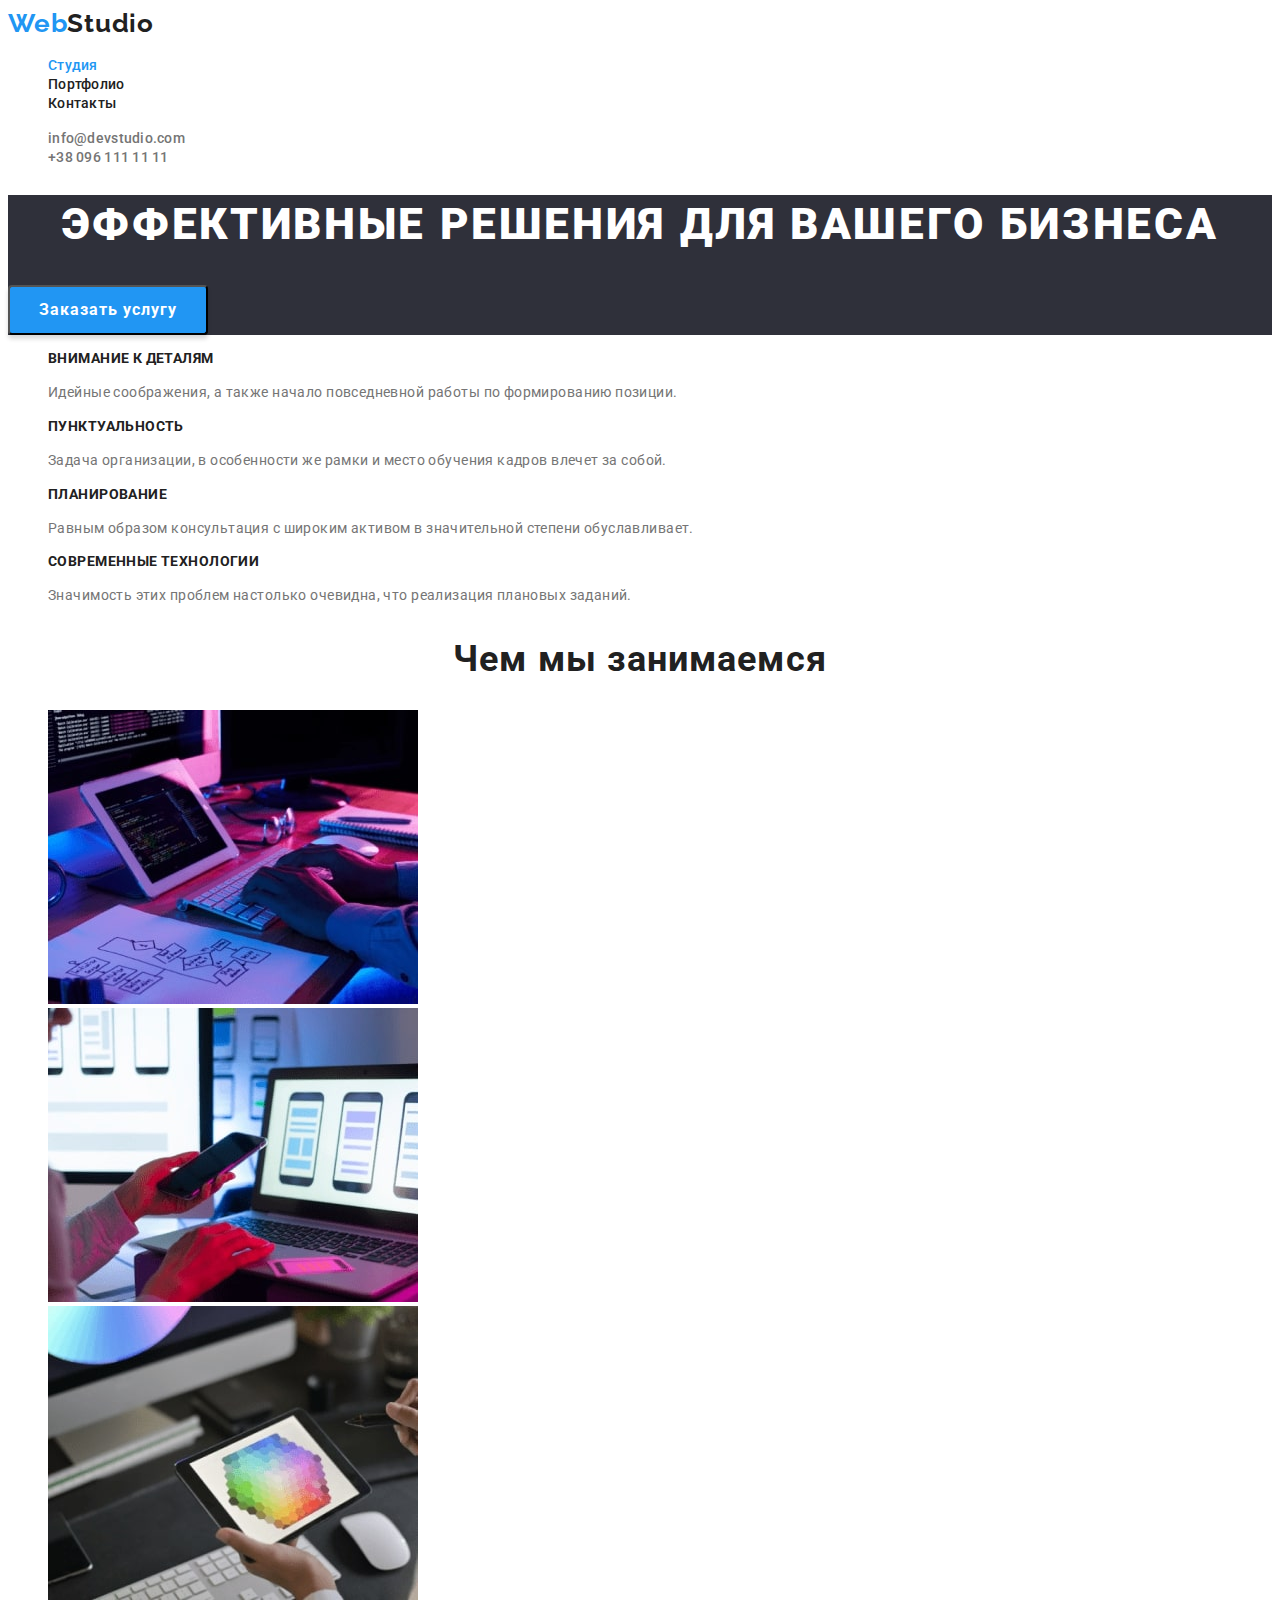
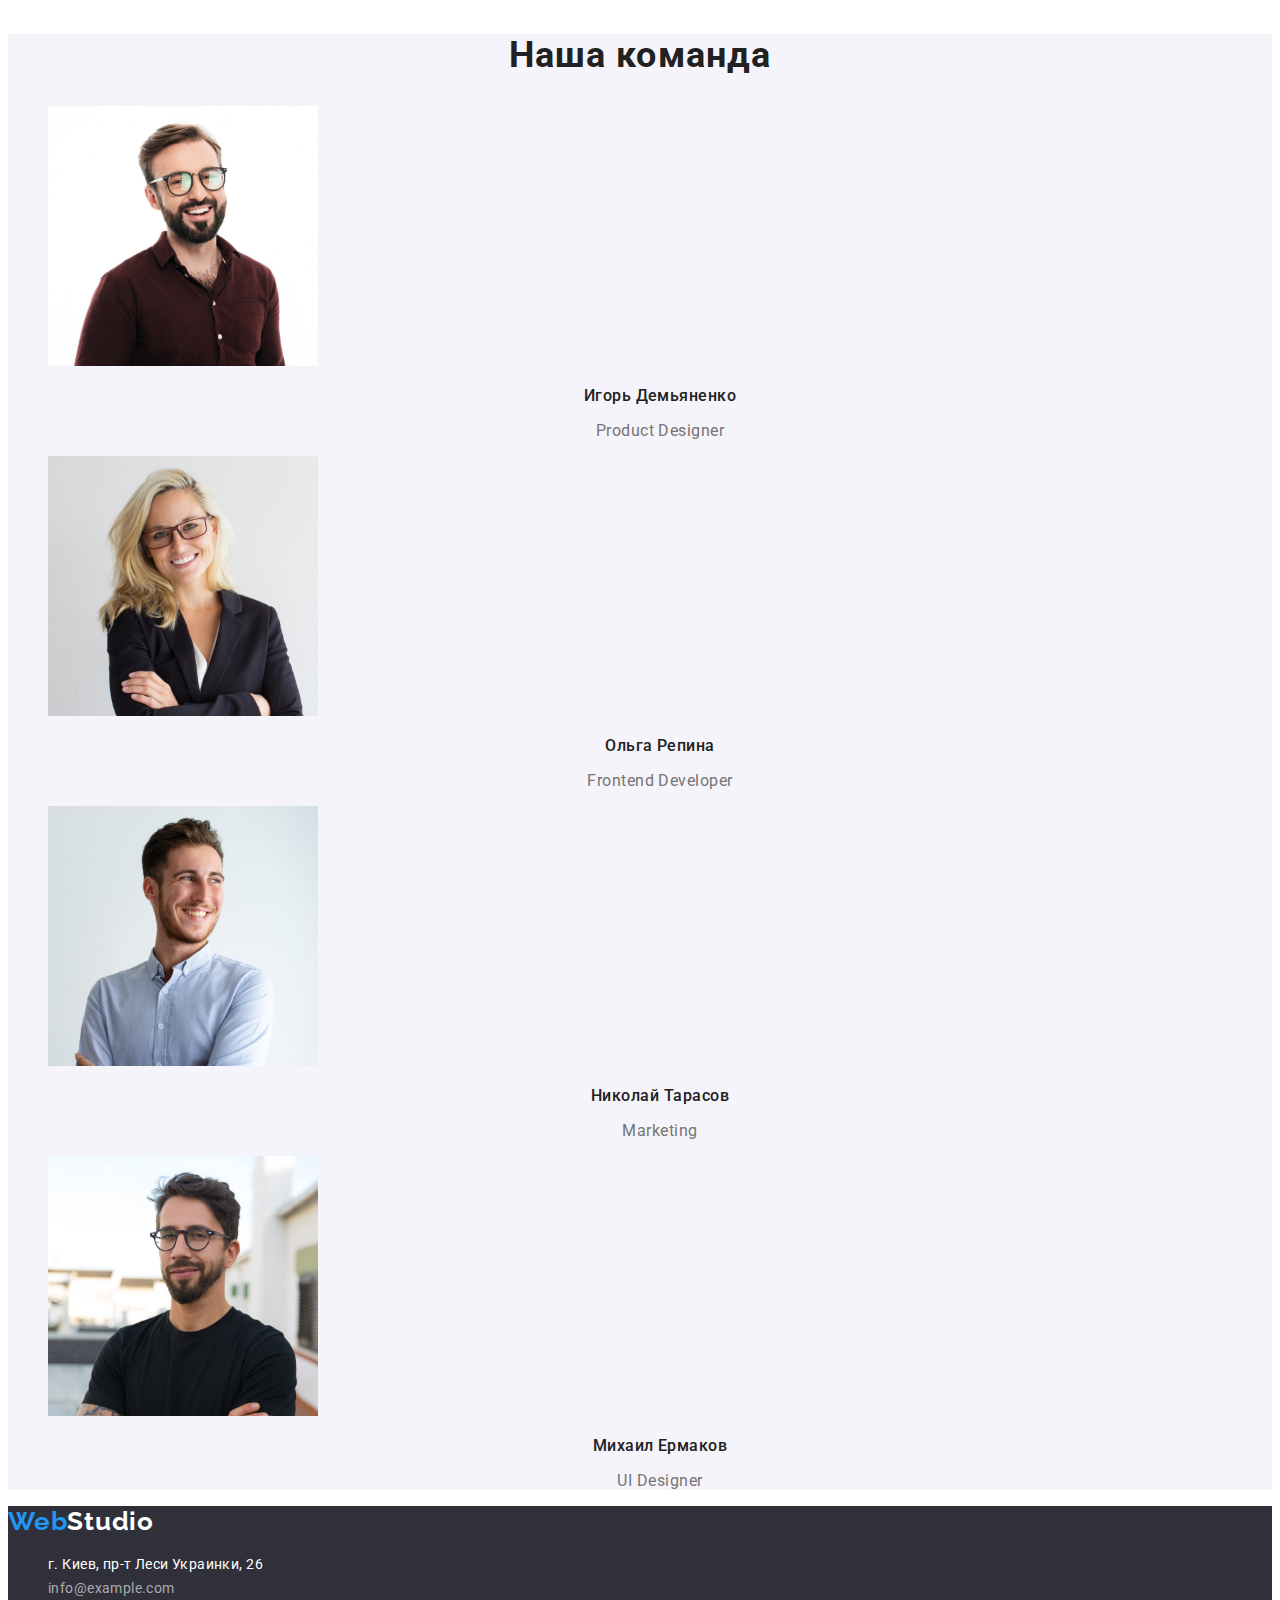
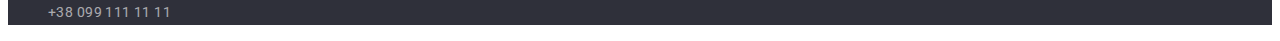
<file: index.html>
<!DOCTYPE html>
<html lang="ru">
<head>
    <meta charset="UTF-8">
    <meta http-equiv="X-UA-Compatible" content="IE=edge">
    <meta name="viewport" content="width=device-width, initial-scale=1.0">
    <title>Homework</title>
    <link rel="stylesheet" href="./css/styles.css">
    <link rel="preconnect" href="https://fonts.googleapis.com">
    <link rel="preconnect" href="https://fonts.gstatic.com" crossorigin>
    <link href="https://fonts.googleapis.com/css2?family=Raleway:wght@700&family=Roboto:wght@400;500;700;900&display=swap" rel="stylesheet">
</head>
<body>
    <header class="header">
        <nav class="header-navigation">
            <a href="./index.html" lang="en" class="header-logo link"><span class="logo-blue">Web</span>Studio</a>
            <ul class="header-list list">
                <li class="header-item"><a href="./index.html" class="carrent link">Студия</a></li>
                <li class="header-item"><a href="./porfolio.html" class="header-link link">Портфолио</a></li>
                <li class="header-item"><a href="" class="header-link link">Контакты</a></li>
            </ul>
        </nav>
        <ul class="header-contac list">
            <li class="header-item"><a href="mailto:info@devstudio.com" class="header-contact-link link">info@devstudio.com</a></li>
            <li class="header-item"><a href="tel:+380961111111" class="header-contact-link link">+38 096 111 11 11</a></li>
        </ul>
    </header>
    <main>
        <section class="main-top">
            <h1 class="main-top-title">Эффективные решения для вашего бизнеса</h1>
            <button type="button" class="main-top-btn">Заказать услугу</button>
        </section>
        <section class="main-middle">
            <h2 class="visually-hidden">Наши преимущества</h2>
            <ul class="main-middle-list list">
                <li class="main-middle-item">
                    <h3 class="main-middle-subtitle">Внимание к деталям</h3>
                    <p class="main-middle-text">Идейные соображения, а также начало повседневной работы по формированию позиции.</p>
                </li>
                <li class="main-middle-item">
                    <h3 class="main-middle-subtitle">Пунктуальность</h3>
                    <p class="main-middle-text">Задача организации, в особенности же рамки и место обучения кадров влечет за собой.</p>
                </li>
                <li class="main-middle-item">
                    <h3 class="main-middle-subtitle">Планирование</h3>
                    <p class="main-middle-text">Равным образом консультация с широким активом в значительной степени обуславливает.</p>
                </li>
                <li class="main-middle-item">
                    <h3 class="main-middle-subtitle">Современные технологии</h3>
                    <p class="main-middle-text">Значимость этих проблем настолько очевидна, что реализация плановых заданий.</p>
                </li>
            </ul>
        </section>
        <section class="main-bottom">
            <h2 class="main-bottom-title">Чем мы занимаемся</h2>
            <ul class="main-bottom-list list">
                <li class="main-bottom-item"><img src="./img/img1.jpg" alt="фото1" width="370"></li>
                <li class="main-bottom-item"><img src="./img/img2.jpg" alt="фото2" width="370"></li>
                <li class="main-bottom-item"><img src="./img/img3.jpg" alt="фото3" width="370"></li>
            </ul>
        </section>
        <section class="main-team">
            <h2 class="main-team-title">Наша команда</h2>
            <ul class="main-team-list list">
                <li class="main-team-item">
                    <img src="./img/team1.jpg" alt="Игорь" width="270" height="260">
                    <h3 class="main-team-subtitle">Игорь Демьяненко</h3>
                    <p lang="en" class="main-team-text">Product Designer</p>
                </li>
                <li class="main-team-item">
                    <img src="./img/team2.jpg" alt="Ольга" width="270" height="260">
                    <h3 class="main-team-subtitle">Ольга Репина</h3>
                    <p lang="en" class="main-team-text">Frontend Developer</p>
                </li>
                <li class="main-team-item">
                    <img src="./img/team3.jpg" alt="Николай" width="270" height="260">
                    <h3 class="main-team-subtitle">Николай Тарасов</h3>
                    <p lang="en" class="main-team-text">Marketing</p>
                </li>
                <li class="main-team-item">
                    <img src="./img/team4.jpg" alt="Михаил" width="270" height="260">
                    <h3 class="main-team-subtitle">Михаил Ермаков</h3>
                    <p lang="en" class="main-team-text">UI Designer</p>
                </li>
            </ul>
        </section>
    </main>
    <footer class="footer">
        <a href="./index.html" lang="en" class="footer-logo link"><span class="logo-blue">Web</span>Studio</a>
        <address class="footer-contact">
            <ul class="footer-list list">
                <li class="footer-item"><a href="https://goo.gl/maps/yEvGbfJX8SfxPYc27" target="_blank" rel="noopener noindex nofollow" class="footer-address link">г. Киев, пр-т Леси Украинки, 26</a></li>
                <li class="footer-item"><a href="mailto:info@example.com" class="footer-link link">info@example.com</a></li>
                <li class="footer-item"><a href="tel:+380991111111" class="footer-link link">+38 099 111 11 11</a></li>
            </ul>
        </address>
    </footer>
</body>
</html>
</file>
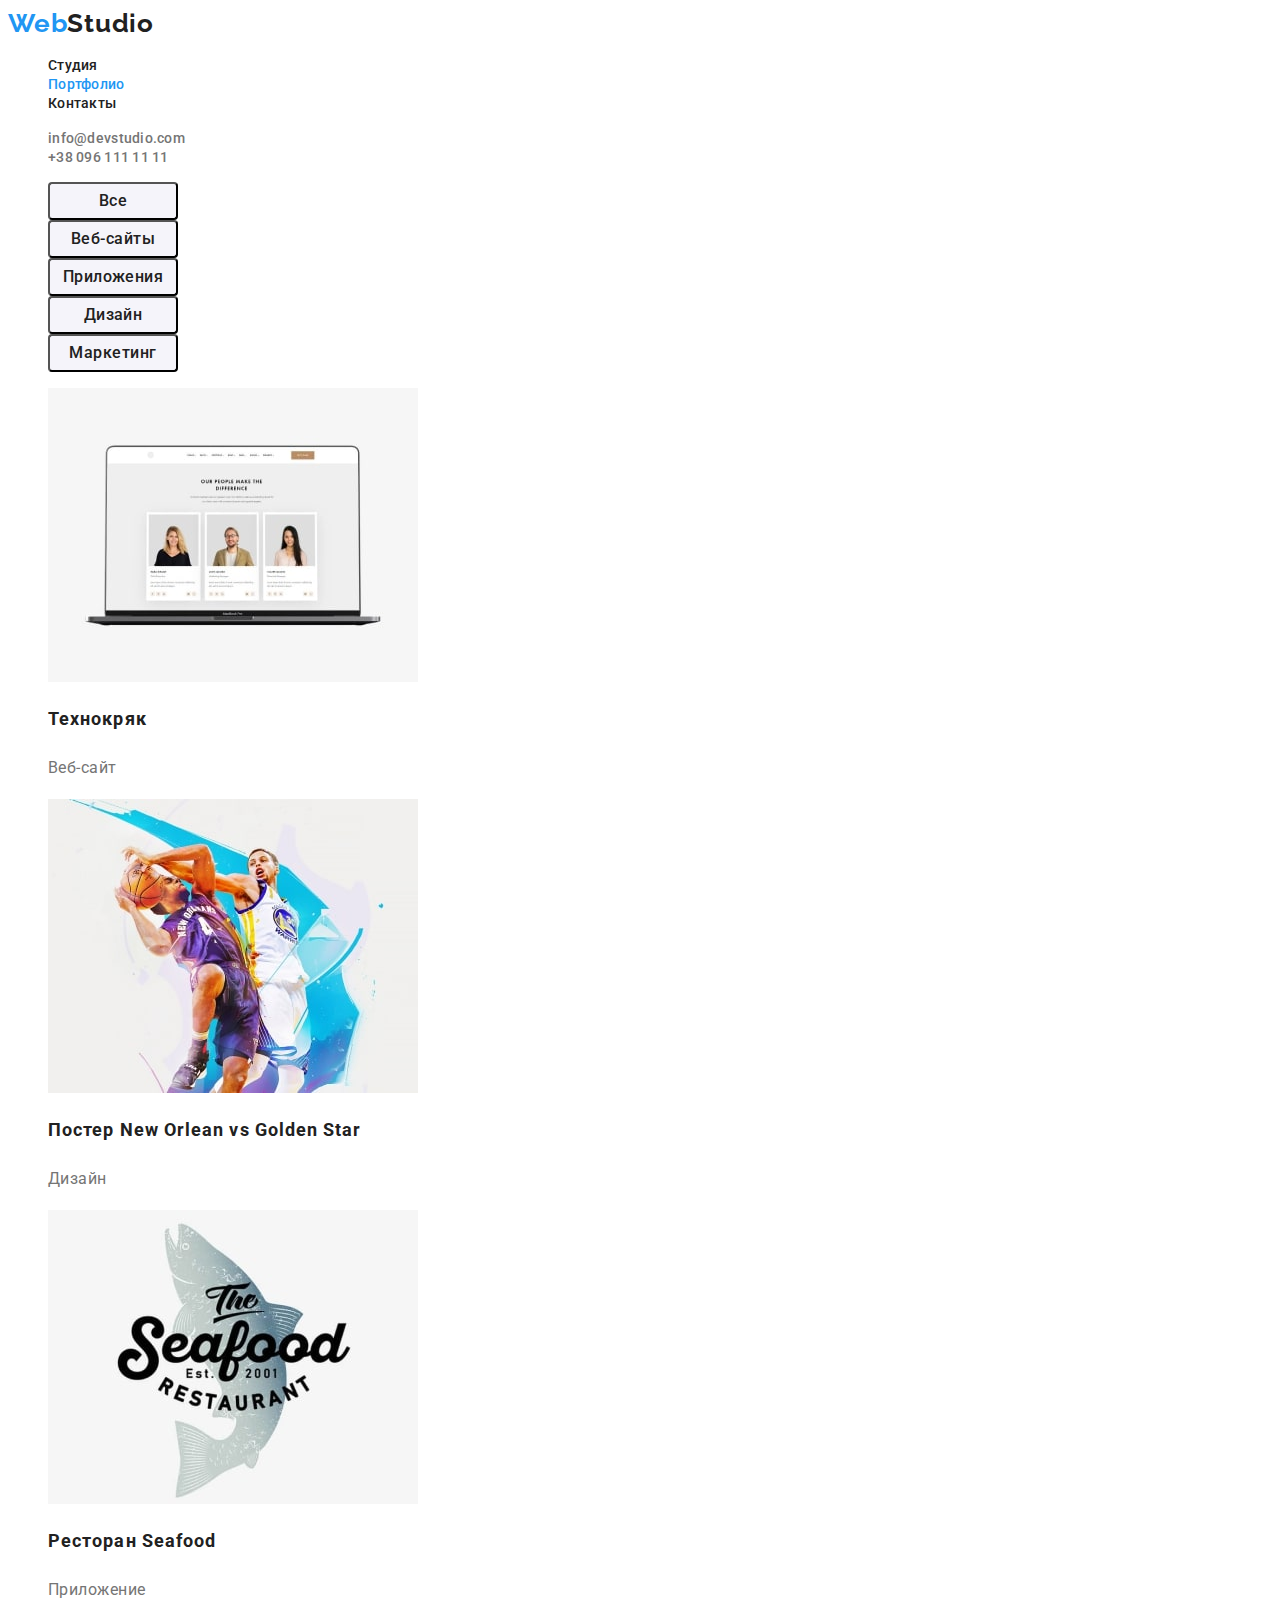
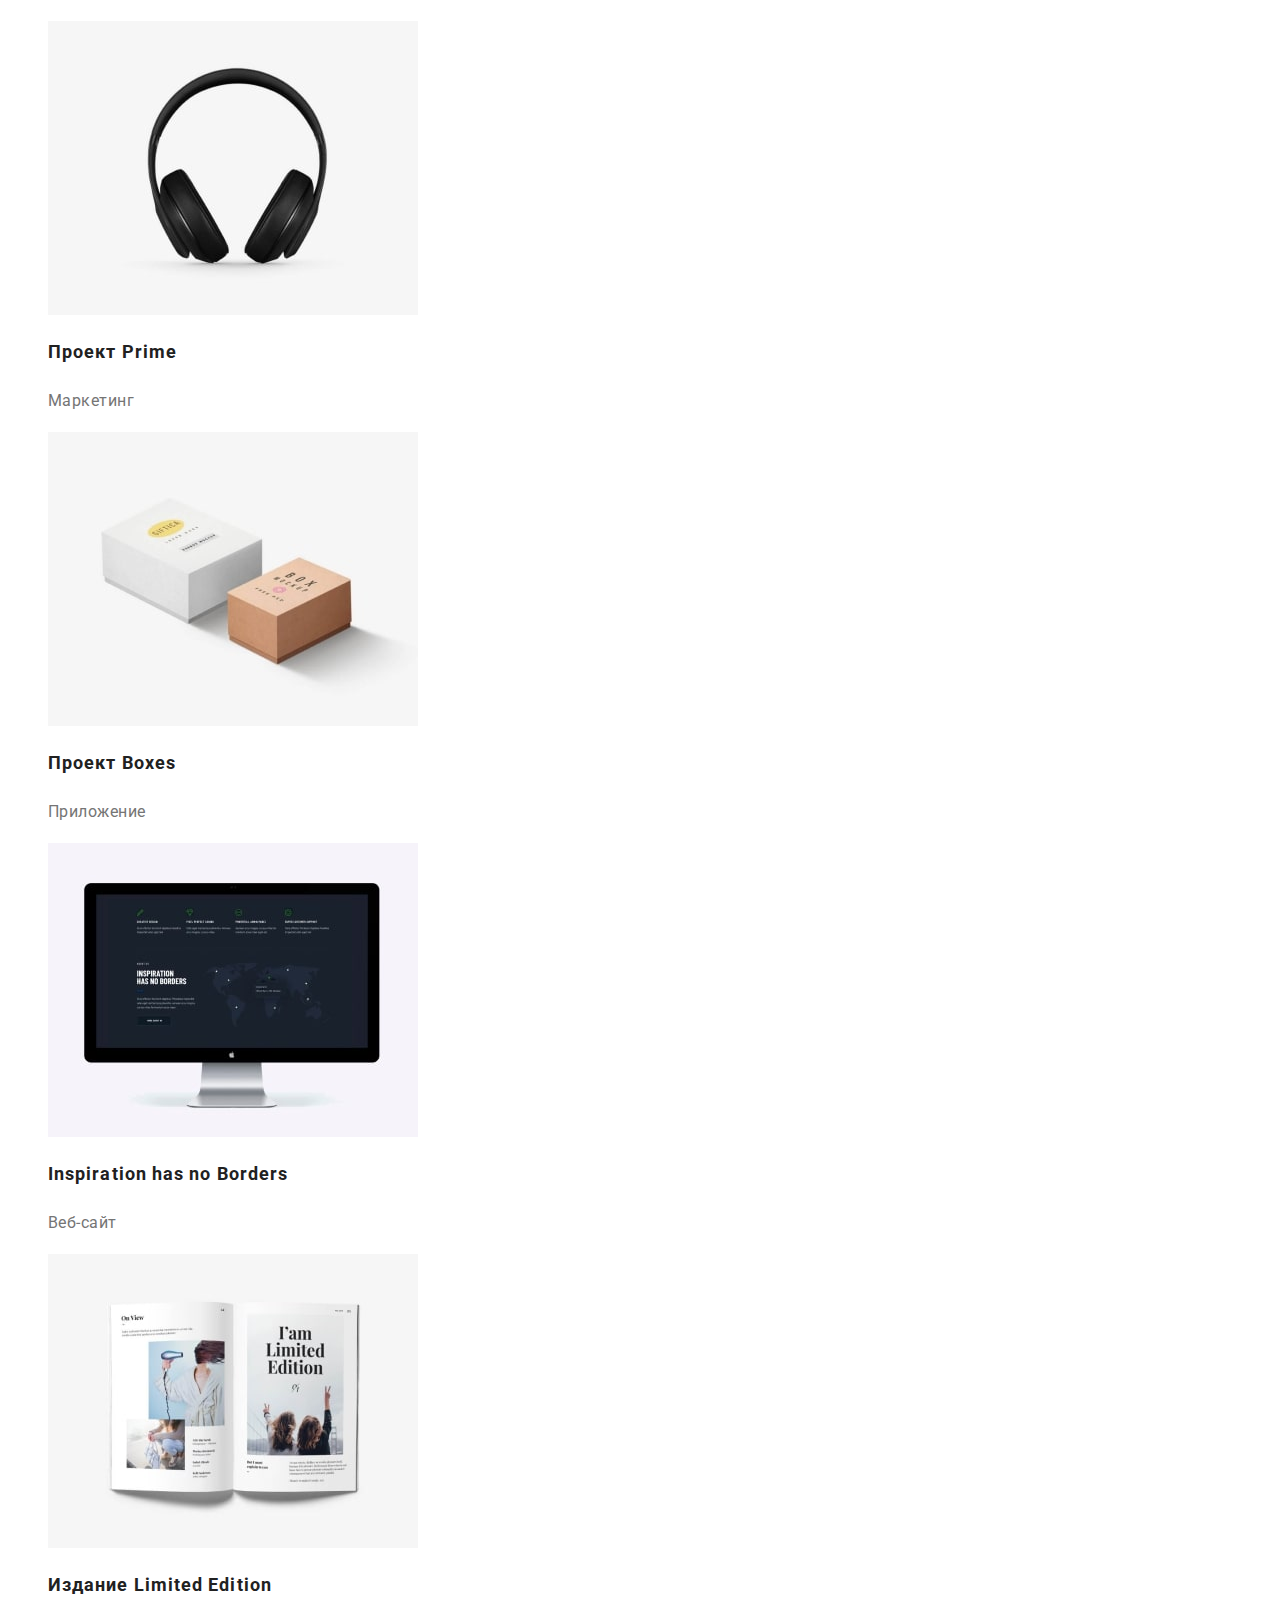
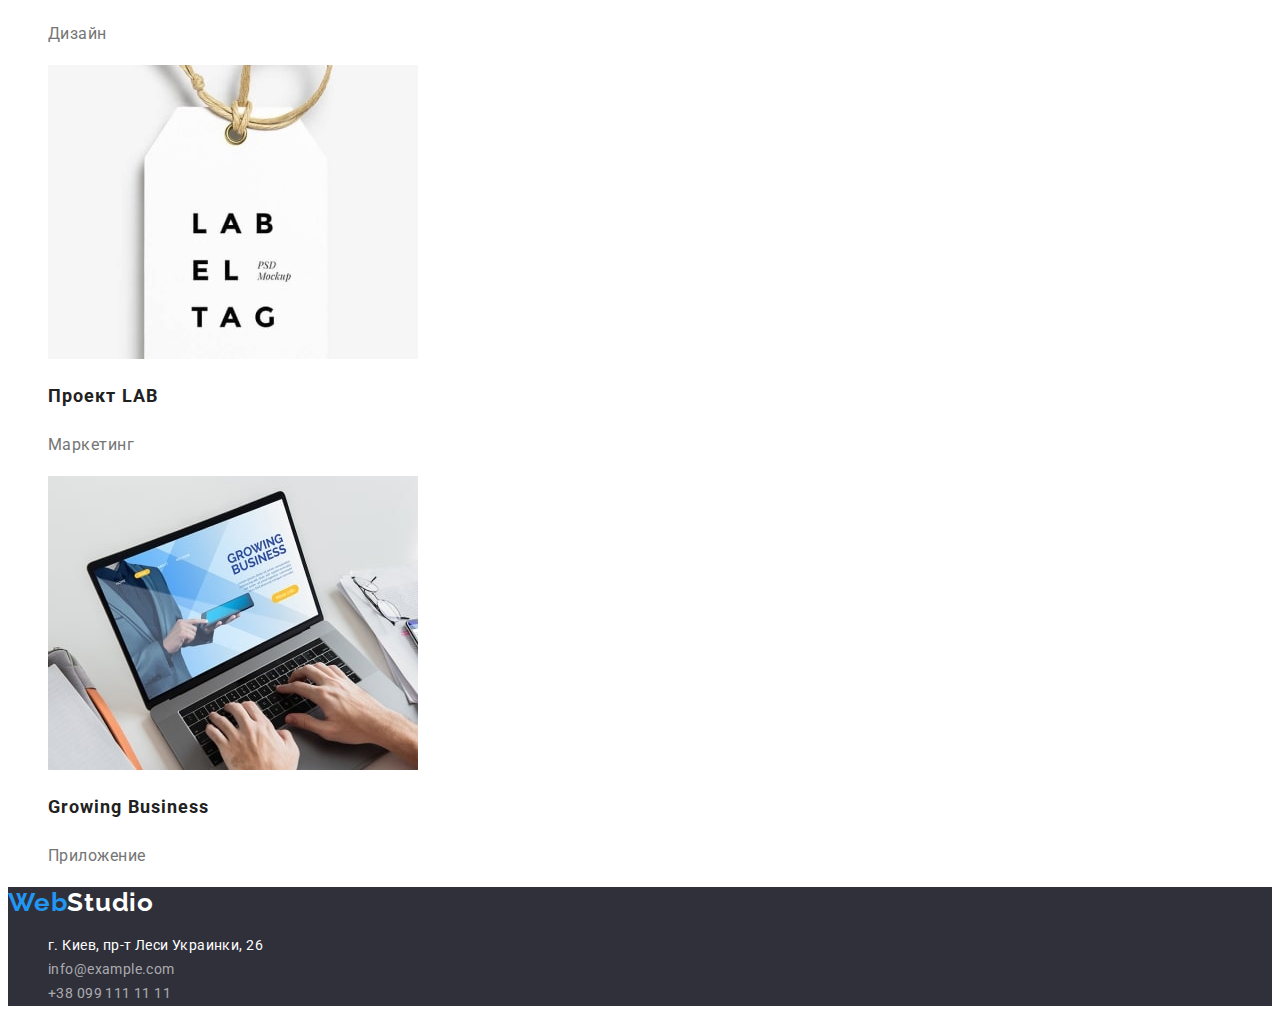
<file: porfolio.html>
<!DOCTYPE html>
<html lang="ru">
<head>
    <meta charset="UTF-8">
    <meta http-equiv="X-UA-Compatible" content="IE=edge">
    <meta name="viewport" content="width=device-width, initial-scale=1.0">
    <title>Portfolio</title>
    <link rel="stylesheet" href="./css/styles.css">
    <link rel="preconnect" href="https://fonts.googleapis.com">
    <link rel="preconnect" href="https://fonts.gstatic.com" crossorigin>
    <link href="https://fonts.googleapis.com/css2?family=Raleway:wght@700&family=Roboto:wght@400;500;700;900&display=swap" rel="stylesheet">
</head>
<body>
    <header class="header">
        <nav class="header-navigation">
            <a href="./index.html" lang="en" class="header-logo link"><span class="logo-blue">Web</span>Studio</a>
            <ul class="header-list list">
                <li class="header-item"><a href="./index.html" class="header-link link">Студия</a></li>
                <li class="header-item"><a href="./porfolio.html" class="carrent link">Портфолио</a></li>
                <li class="header-item"><a href="" class="header-link link">Контакты</a></li>
            </ul>
        </nav>
        <ul class="header-contac list">
            <li class="header-item"><a href="mailto:info@devstudio.com" class="header-contact-link link">info@devstudio.com</a></li>
            <li class="header-item"><a href="tel:+380961111111" class="header-contact-link link">+38 096 111 11 11</a></li>
        </ul>
    </header>
    <main>
        <h1 class="visually-hidden">Портфоліо</h1>
        <section class="main-porfolio">
            <ul class="main-top-list-porfolio list">
                <li class="main-top-item-porfolio">
                    <button type="button" class="main-top-btn-porfolio">Все</button>
                </li>
                <li class="main-top-item-porfolio">
                    <button type="button" class="main-top-btn-porfolio">Веб-сайты</button>
                </li>
                <li class="main-top-item-porfolio">
                    <button type="button" class="main-top-btn-porfolio">Приложения</button>
                </li>
                <li class="main-top-item-porfolio">
                    <button type="button" class="main-top-btn-porfolio">Дизайн</button>
                </li>
                <li class="main-top-item-porfolio">
                    <button type="button" class="main-top-btn-porfolio">Маркетинг</button>
                </li>
            </ul>
            <ul class="main-bottom-list-porfolio list">
                <li class="main-bottom-item-porfolio">
                    <a href="" class="link">
                        <img src="./img/portfolio1.jpg" alt="logo1" width="370" height="294">
                        <h2 class="main-bottom-subtitle-porfolio">Технокряк</h2>
                        <p class="main-bottom-text-porfolio">Веб-сайт</p>
                    </a>
                </li>
                <li class="main-bottom-item-porfolio">
                    <a href="" class="link">
                        <img src="./img/portfolio2.jpg" alt="logo2" width="370" height="294">
                        <h2 lang="en" class="main-bottom-subtitle-porfolio">Постер New Orlean vs Golden Star</h2>
                        <p class="main-bottom-text-porfolio">Дизайн</p>
                    </a>
                </li>
                <li class="main-bottom-item-porfolio">
                    <a href="" class="link">
                        <img src="./img/portfolio3.jpg" alt="logo3" width="370" height="294">
                        <h2 lang="en" class="main-bottom-subtitle-porfolio">Ресторан Seafood</h2>
                        <p class="main-bottom-text-porfolio">Приложение</p>
                    </a>
                </li>
                <li class="main-bottom-item-porfolio">
                    <a href="" class="link">
                        <img src="./img/portfolio4.jpg" alt="logo4" width="370" height="294">
                        <h2 lang="en" class="main-bottom-subtitle-porfolio">Проект Prime</h2>
                        <p class="main-bottom-text-porfolio">Маркетинг</p>
                    </a>
                </li>
                <li class="main-bottom-item-porfolio">
                    <a href="" class="link">
                        <img src="./img/portfolio5.jpg" alt="logo5" width="370" height="294">
                        <h2 lang="en" class="main-bottom-subtitle-porfolio">Проект Boxes</h2>
                        <p class="main-bottom-text-porfolio">Приложение</p>
                    </a>
                </li>
                <li class="main-bottom-item-porfolio">
                    <a href="" class="link">
                        <img src="./img/portfolio6.jpg" alt="logo6" width="370" height="294">
                        <h2 lang="en" class="main-bottom-subtitle-porfolio">Inspiration has no Borders</h2>
                        <p class="main-bottom-text-porfolio">Веб-сайт</p>
                    </a>
                </li>
                <li class="main-bottom-item-porfolio">
                    <a href="" class="link">
                        <img src="./img/portfolio7.jpg" alt="logo7" width="370" height="294">
                        <h2 lang="en" class="main-bottom-subtitle-porfolio">Издание Limited Edition</h2>
                        <p class="main-bottom-text-porfolio">Дизайн</p>
                    </a>
                </li>
                <li class="main-bottom-item-porfolio">
                    <a href="" class="link">
                        <img src="./img/portfolio8.jpg" alt="logo8" width="370" height="294">
                        <h2 lang="en" class="main-bottom-subtitle-porfolio">Проект LAB</h2>
                        <p class="main-bottom-text-porfolio">Маркетинг</p>
                    </a>
                </li>
                <li class="main-bottom-item-porfolio">
                    <a href="" class="link">
                        <img src="./img/portfolio9.jpg" alt="logo9" width="370" height="294">
                        <h2 lang="en" class="main-bottom-subtitle-porfolio">Growing Business</h2>
                        <p class="main-bottom-text-porfolio">Приложение</p>
                    </a>
                </li>
            </ul>
        </section>
    </main>
    <footer class="footer">
        <a href="./index.html" lang="en" class="footer-logo link"><span class="logo-blue">Web</span>Studio</a>
        <address class="footer-contact">
            <ul class="footer-list list">
                <li class="footer-item"><a href="https://goo.gl/maps/yEvGbfJX8SfxPYc27" target="_blank" rel="noopener noindex nofollow" class="footer-address link">г. Киев, пр-т Леси Украинки, 26</a></li>
                <li class="footer-item"><a href="mailto:info@example.com" class="footer-link link">info@example.com</a></li>
                <li class="footer-item"><a href="tel:+380991111111" class="footer-link link">+38 099 111 11 11</a></li>
            </ul>
        </address>
    </footer>
</body>
</html>
</file>
<file: css/styles.css>
:root{
    --main-title-color: #ffffff;
    --second-title-color: #212121;
    --accent-color: #2196F3;
    --main-text-color: #757575;
    --default-btn-color: #F5F4FA;
    --main-background-color: #2F303A;
    --second-background-color: #F5F4FA;

}

body{
    font-family: 'Roboto', sans-serif;
    background-color: #ffffff;
}

.link{
    text-decoration: none;
    font-style: normal;
}

.list{
    list-style: none;
}

.logo-blue{
    font-family: 'Raleway';
    font-weight: 700;
    font-size: 26px;
    line-height: 1.19;
    letter-spacing: 0.03em;
    color: var(--accent-color);
}

.carrent{
    font-weight: 500;
    font-size: 14px;
    line-height: 16px;
    letter-spacing: 0.02em;
    color: var(--accent-color);
}

.visually-hidden{
    position: absolute;
    white-space: nowrap;
    width: 1px;
    height: 1px;
    overflow: hidden;
    border: 0;
    padding: 0;
    clip: rect(0 0 0 0);
    clip-path: inset(50%);
    margin: -1px;
}

/* --------------------------------------------------HEADER-------------------------------------- */

.header-logo{
    font-family: 'Raleway';
    font-weight: 700;
    font-size: 26px;
    line-height: 31px;
    letter-spacing: 0.03em;
    color: var(--second-title-color);
}

.header-link{
    font-weight: 500;
    font-size: 14px;
    line-height: 1.14;
    letter-spacing: 0.02em;
    color: var(--second-title-color);
}

.header-link:hover,
.header-link:focus,
.header-link:active{
    color: var(--accent-color);
    cursor: pointer;
}

.footer-address{
    font-weight: 400;
    font-size: 14px;
    line-height: 1.71;
    letter-spacing: 0.03em;
    color: var(--main-title-color);
}

.header-contact-link{
    font-weight: 500;
    font-size: 14px;
    line-height: 1.14;
    letter-spacing: 0.02em;
    color: var(--main-text-color);
}

.header-contact-link:hover,
.header-contact-link:focus,
.header-contact-link:active{
    color: var(--accent-color);
    cursor: pointer;
}

/* ---------------------------------------------------------------------------------------------- */
/* --------------------------------------------------INDEX.HTML-------------------------------------- */
/* ---------------------------------------------------------------------------------------------- */

/* --------------------------------------------------MAIN-TOP-------------------------------------- */

.main-top{
    background-color: var(--main-background-color);
}

.main-top-title{
    font-weight: 900;
    font-size: 44px;
    line-height: 1.36;
    text-align: center;
    letter-spacing: 0.06em;
    text-transform: uppercase;
    color: var(--main-title-color);
}

.main-top-btn{  
    font-family: inherit;
    font-weight: 700;
    font-size: 16px;
    line-height: 1.88;
    align-items: center;
    text-align: center;
    letter-spacing: 0.06em;
    color: var(--main-title-color);
    width: 200px;
    height: 50px;
    background: var(--accent-color);
    box-shadow: 0px 4px 4px rgba(0, 0, 0, 0.15);
    border-radius: 4px;
}


.main-top-btn:hover,
.main-top-btn:focus,
.main-top-btn:active{
    cursor: pointer;
}

/* --------------------------------------------------MAIN-MIDDLE-------------------------------------- */

.main-middle-subtitle{
    font-weight: 700;
    font-size: 14px;
    line-height: 1.14;
    letter-spacing: 0.03em;
    text-transform: uppercase;
    color: var(--second-title-color);
}

.main-middle-text{
    font-weight: 400;
    font-size: 14px;
    line-height: 1.71;
    letter-spacing: 0.03em;
    color: var(--main-text-color);
    
}

/* --------------------------------------------------MAIN-BOTTOM-------------------------------------- */

.main-bottom-title{
    font-weight: 700;
    font-size: 36px;
    line-height: 1.17;
    text-align: center;
    letter-spacing: 0.03em;
    color: var(--second-title-color);

}

/* --------------------------------------------------MAIN-TEAM-------------------------------------- */

.main-team{
    background-color: var(--second-background-color);
}

.main-team-title{
    font-weight: 700;
    font-size: 36px;
    line-height: 1.17;
    text-align: center;
    letter-spacing: 0.03em;
    color: var(--second-title-color);
}

.main-team-subtitle{
    font-weight: 500;
    font-size: 16px;
    line-height: 1.19;
    text-align: center;
    letter-spacing: 0.03em;
    color: var(--second-title-color);
}

.main-team-text{font-weight: 400;
    font-size: 16px;
    line-height: 1.19;
    text-align: center;
    letter-spacing: 0.03em;
    color: var(--main-text-color);
}

/* ---------------------------------------------------------------------------------------------- */
/* --------------------------------------------------PORTFOLIO.HTML-------------------------------------- */
/* ---------------------------------------------------------------------------------------------- */

/* --------------------------------------------------MAIN-TOP-------------------------------------- */

.main-top-btn-porfolio{
    border-radius: 4px;
    font-family: inherit;
    font-style: normal;
    font-weight: 500;
    font-size: 16px;
    line-height: 26px;
    text-align: center;
    letter-spacing: 0.03em;
    color: var(--second-title-color);
    width: 130px;
    height: 38px;
    background: var(--second-background-color);

}

.main-top-btn-porfolio:hover,
.main-top-btn-porfolio:focus,
.carrent-btn-porfolio:hover,
.carrent-btn-porfolio:focus{
    background: var(--accent-color);
    color: var(--main-title-color);
    cursor: pointer;
}

/* --------------------------------------------------MAIN-BOTTOM-------------------------------------- */

.main-bottom-subtitle-porfolio{
    font-weight: 700;
    font-size: 18px;
    line-height: 2;
    letter-spacing: 0.06em;
    color: var(--second-title-color);
}

.main-bottom-text-porfolio{
    font-weight: 400;
    font-size: 16px;
    line-height: 1.88;
    letter-spacing: 0.03em;
    color: var(--main-text-color);
}

/* --------------------------------------------------FOOTER-------------------------------------- */

.footer{
    background: var(--main-background-color);
}

.footer-logo{
    font-family: 'Raleway';
    font-weight: 700;
    font-size: 26px;
    line-height: 31px;
    letter-spacing: 0.03em;
    color: var(--main-title-color);
}

.footer-address{
    font-weight: 400;
    font-size: 14px;
    line-height: 1.71;
    letter-spacing: 0.03em;
    color: var(--main-title-color);
}

.footer-link{
    font-weight: 400;
    font-size: 14px;
    line-height: 1.71;
    letter-spacing: 0.03em;
    color: rgba(255, 255, 255, 0.6);
}

.footer-link:hover,
.footer-link:focus{
    color: var(--accent-color);
    cursor: pointer;
}
</file>
